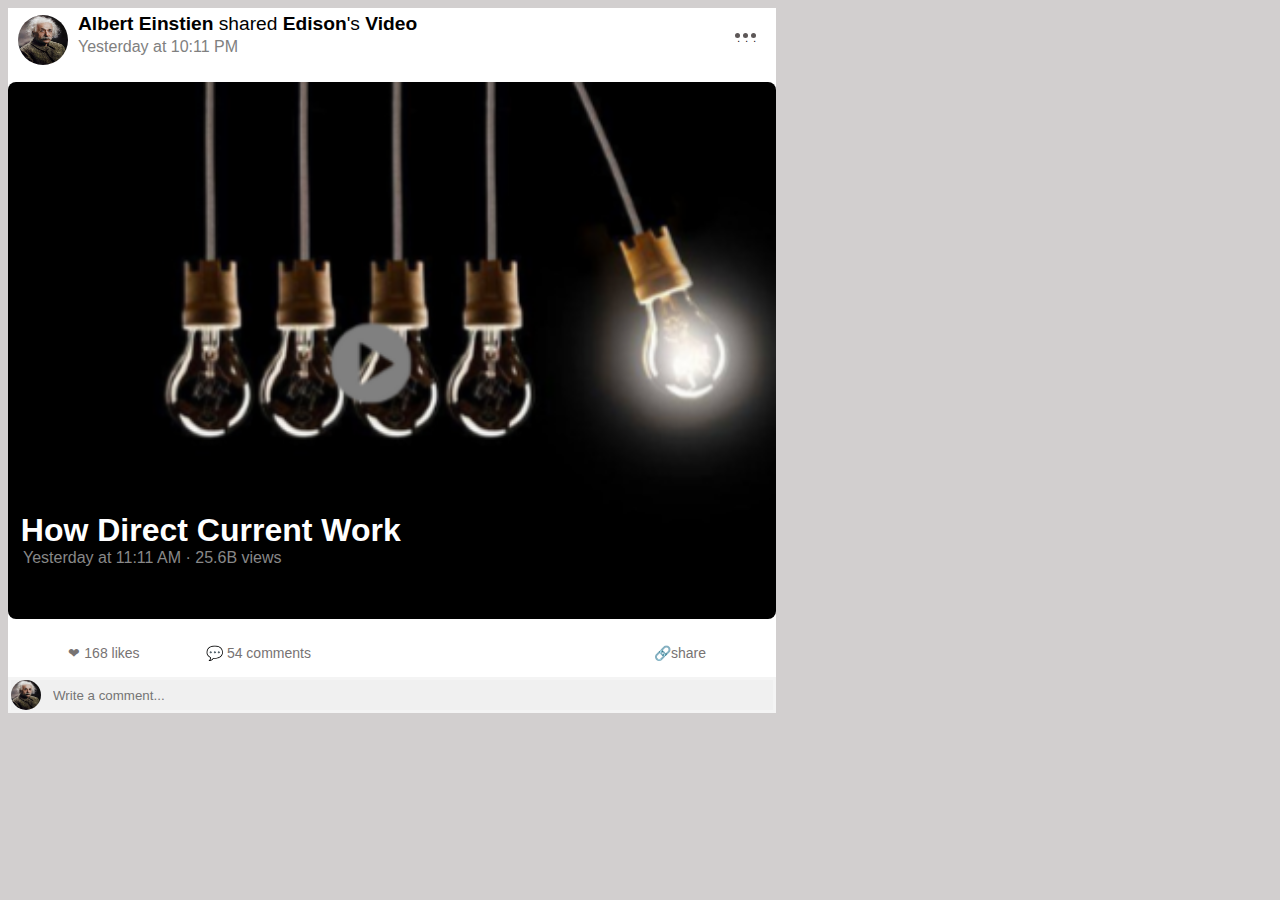
<file: Ex-1/index.html>
<!DOCTYPE html>
<html lang="en">
<head>
    <meta charset="UTF-8">
    <meta name="viewport" content="width=device-width, initial-scale=1.0">
    <title>Document</title>
    <link rel="stylesheet" href="style.css">
</head>
<body>
    <div class="container"> 
        <div class="header">
            <img src="./download.jpg" alt="Profile Picture">
            <div class="header-text"> 
                <strong>Albert Einstien </strong> shared <strong>Edison</strong>'s <strong>Video</strong><br>
            
                <span class="date">
                    Yesterday at 10:11 PM
                </span>
            </div>
            <div class="header-left"> 
                <span>.</span>
                <span>.</span>
                <span>.</span>
            </div>
        </div>
        <div class="post-content">
            <div class="video-thumbnail">
                <img src="./Vdo-icon.png" alt="Video thumbnail">
                <div class="video-overlay">
                    <div class="video-details">
                        <strong>How Direct Current Work</strong>
                        <div class="video-meta">Yesterday at 11:11 AM · 25.6B views</div>
                    </div>
                </div>
            </div>
        </div>
        <div class="action">
            <button id="Like-btn">❤ 168 likes </button>
            <button id="Comment-btn">💬 54 comments </button>
            <button id="Share-btn">🔗share</button>
        </div>
        <div class="footer">
            <img src="./download.jpg" alt="Profile Picture">
            <section>
                <form action="./index.html">
                    <input type="text" id="comment"placeholder="Write a comment...">
                </form>
            </section>
        </div>
    </div>
</body>
</html>
</file>
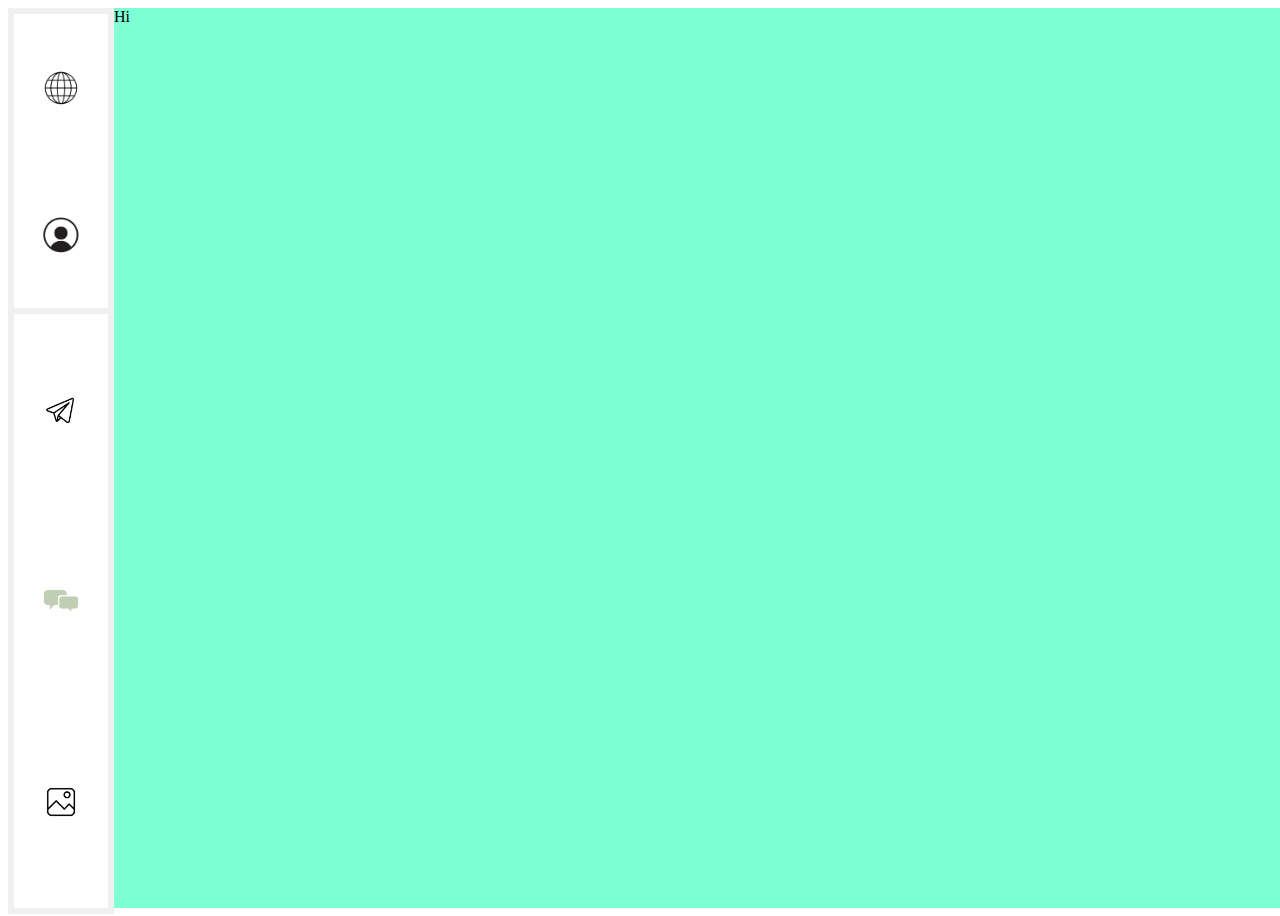
<file: Ex-2/index.html>
<!DOCTYPE html>
<html lang="en">
<head>
    <meta charset="UTF-8">
    <meta name="viewport" content="width=device-width, initial-scale=1.0">
    <title>Document</title>
    <link rel="stylesheet" href="style.css">
    <link rel="stylesheet" href="https://fonts.googleapis.com/icon?family=Material+Icons">
</head>
<body>
    <div class="container">
        <div class="sidebar">
                <div class="bar-top">
                    <div class="menu btn">
                        <img src="./XO.jpg" alt="icon">
                    </div>
                    <div class="contact btn">
                        <img src="./Contact-icon.jpg" alt="">
                    </div>
                </div>
                <div class="bar-bottom">
                    <div class="inbox btn">
                        <img src="./message-icon.jpg" alt="">
                    </div>
                    <div class="message btn">
                        <img src="./Messages.jpg" alt="">
                    </div>
                    <div class="btn" id="album">
                        <img src="./album-icon.jpg" alt="">
                    </div>
                </div>
        </div>
        <div class="main-container">
            <div>Hi</div>
        </div>
    </div>
</body>
</html>
</file>
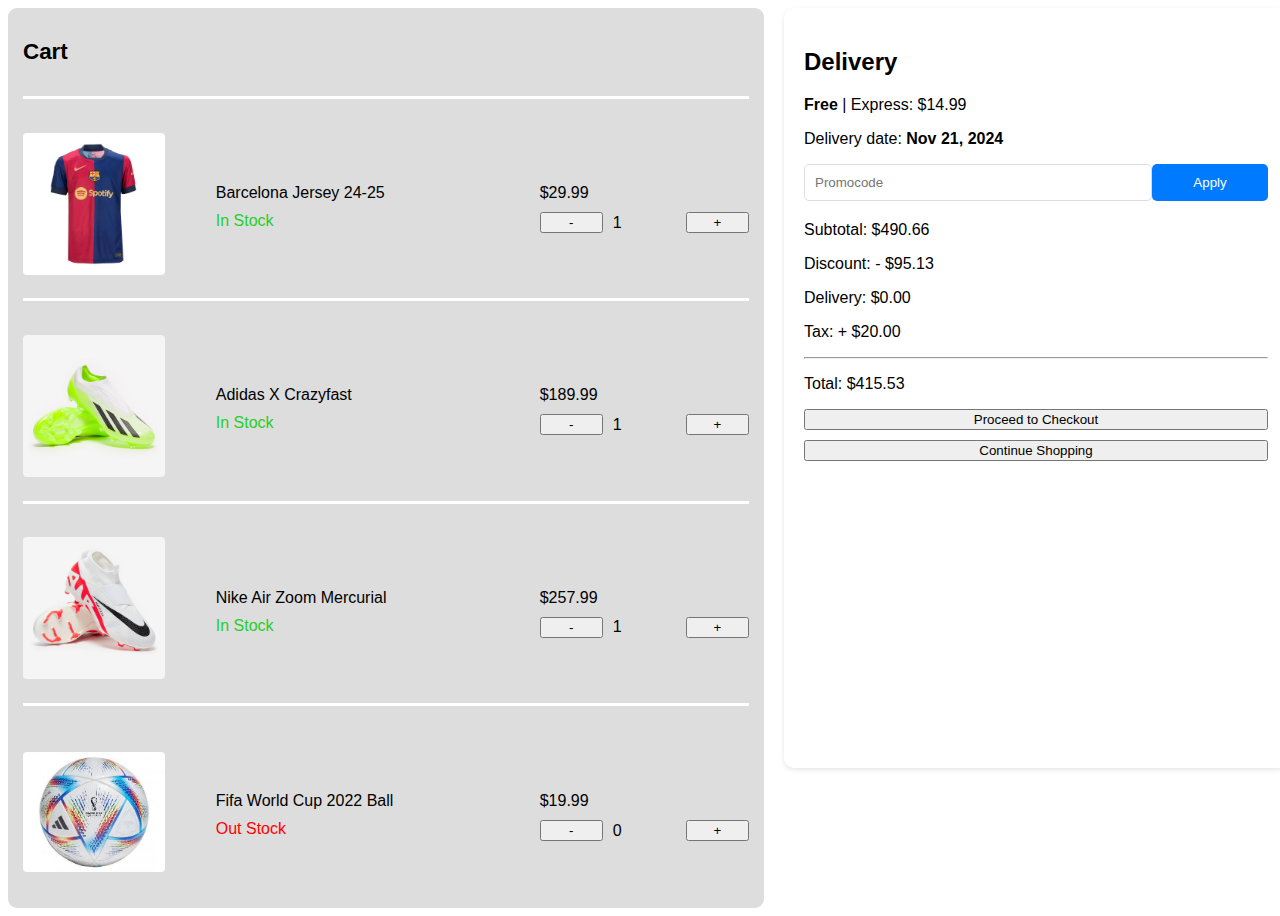
<file: Ex-3/index.html>
<!DOCTYPE html>
<html lang="en">
<head>
    <meta charset="UTF-8">
    <meta name="viewport" content="width=device-width, initial-scale=1.0">
    <title>Document</title>
    <link rel="stylesheet" href="https://fonts.googleapis.com/icon?family=Material+Icons">
</head>
<style>
    body {
        font-family: Arial, Helvetica, sans-serif;
    }
    .container {
        height: 100vh;
        width: 100vw;
        display: grid;
        grid-template-columns: 3fr 2fr;
        gap: 20px;
    }
    .cart {
        background-color: #ddd;
        display: grid;
        grid-template-rows: 1fr repeat(4, 2fr);
        gap: 20px;
        border-radius: 9px;
    }
    .cart-header {
        display: flex;
        align-items: center;
        margin: 0px 15px 0px 15px;
        font-size: 1.4em;
        border-bottom: 3px solid #ffffff;
    }
    .items {
        border-bottom: 3px solid #ffffff;
        display: grid;
        grid-template-columns: 1fr 3fr;
        align-items: center;
        margin: 0px 15px 0px 15px;
        gap: 15px;
    }
    .items:last-child {
        border-bottom: none;
    }
    .items img {
        width: 80%;
        height: auto;
        border-radius: 4px;
        margin-bottom: 10px;
    }
    .item-details {
        display: grid;
        grid-template-columns: 3fr 2fr;
        gap: 10px;
    }
    .quantity-control {
        display: grid;
        grid-template-columns: 1fr 1fr 1fr;
        gap: 10px;
        justify-content: center;
        align-items: center;
    }
    .button {
        box-sizing: border-box;
        cursor: pointer;
    }
    .in-stock {
        color: rgb(38, 207, 38);
    }
    .out-stock {
        color: red;
    }
    .cart-summary {
        flex: 1;
        background-color: white;
        padding: 20px;
        border-radius: 10px;
        box-shadow: 0 2px 5px rgba(0, 0, 0, 0.1);
    height: 80vh;
    }

    .cart-summary h2 {
        margin-bottom: 20px;
    }

    .promo-code {
    display: grid;
    grid-template-columns: 3fr 1fr;
    margin-bottom: 20px;
    }
    .promo-code input {
        flex: 2;
        border: 1px solid #ddd;
        border-radius: 5px;
        padding: 10px;
    }
    .promo-code button {
        padding: 10px 20px;
        background-color: #007bff;
        color: white;
        border: none;
        border-radius: 5px;
        cursor: pointer;
    }
    .total {
        display: grid;
        gap: 10px;
    }
</style>
<body>  
    <div class="container">
        <div class="cart">
            <div class="cart-header">
                <strong>Cart</strong>
            </div>
            <div class="items a">
                <img src="./FC Barcelona 24_25 Stadium Home Jersey - Youth - S _ Deep Royal_Noble Red_Club Gold.jpg" alt="">
                <div class="item-details">
                    <div class="item-title">Barcelona Jersey 24-25</div>
                    <div class="item-price">$29.99</div>
                    <div class="in-stock">In Stock</div>
                    <div class="quantity-control">
                        <button class="button">-</button>
                        <div>1</div>
                        <button class="button">+</button>
                    </div>
                </div>
            </div>
            <div class="items b">
                <img src="./adidas X Crazyfast_1 Laceless FG.jpg" alt="">
                <div class="item-details">
                    <div class="item-title">Adidas X Crazyfast</div>
                    <div class="item-price">$189.99</div>
                    <div class="in-stock">In Stock</div>
                    <div class="quantity-control">
                        <button class="button">-</button>
                        <div>1</div>
                        <button class="button">+</button>
                    </div>
                </div>
            </div>
            <div class="items c">
                <img src="./Nike Kids Air Zoom Mercurial Superfly IX Pro FG.jpg" alt=" Nike Zoom">
                <div class="item-details">
                    <div class="item-title">Nike Air Zoom Mercurial</div>
                    <div class="item-price">$257.99</div>
                    <div class="in-stock">In Stock</div>
                    <div class="quantity-control">
                        <button class="button">-</button>
                        <div>1</div>
                        <button class="button">+</button>
                    </div>
                </div>
            </div>
            <div class="items d">
                <img src="./ballon foot.jpg" alt="Fifa ball">
                <div class="item-details">
                    <div class="item-title"> Fifa World Cup 2022 Ball</div>
                    <div class="item-price">$19.99</div>
                    <div class="out-stock">Out Stock</div>
                    <div class="quantity-control">
                        <button class="button">-</button>
                        <div>0</div>
                        <button class="button">+</button>
                    </div>
                </div>
            </div>
        </div>
        <div class="cart-summary">
            <h2>Delivery</h2>
            <p><b>Free</b> | Express: $14.99</p>
            <p>Delivery date: <b>Nov 21, 2024</b></p>
            <div class="promo-code">
              <input type="text" placeholder="Promocode" />
              <button>Apply</button>
            </div>
            <div class="summary-details">
              <p>Subtotal: <span>$490.66</span></p>
              <p>Discount: <span>- $95.13</span></p>
              <p>Delivery: <span>$0.00</span></p>
              <p>Tax: <span>+ $20.00</span></p>
              <hr />
              <p>Total: <span>$415.53</span></p>
            </div>
            <div class="total">
                <button class="checkout-btn">Proceed to Checkout</button>
                <button class="continue-btn">Continue Shopping</button>
            </div>
    </div>
</body>
</html>
</file>
<file: Ex-1/style.css>
body {
    font-family: Arial, Helvetica, sans-serif;
    font-size: 10px;
    background-color: #d2cfcf;
    width: 60vw;
}
.container {
    display: grid;
    grid-template-rows: auto auto auto auto;
    gap: 1.5em;
    background-color: white;
}
.header {
    display: grid;
    grid-template-columns: 50px 1fr auto;
    gap: 1em;
    align-items: center;
    margin-top: 5px;
}
.header img {
    grid-row: 1/3;
    width: 50px;
    height: 50px;
    border-radius: 50%;
    margin-left: 10px;
}
.header-text {
    font-size: 1.2rem;
    margin-left: 10px;
}
.date {
    color: gray;
    font-size: 1rem;
}
.header-left {
    text-align: right;
    display: flex;
    gap: 3px;
    margin-right: 20px;
}
.header-left span {
    width: 5px;
    height: 5px;
    border-radius: 50%;
    background-color: rgb(93, 87, 87);
}

.post-content {
    display: grid;
    cursor: pointer;
    gap: 10px;
}

.video-thumbnail {
    position: relative;
    border-radius: 8px;
    overflow: hidden;
}

.video-thumbnail img {
    width: 100%;
    display: block;
}

.video-overlay {
    position: absolute;
    top: 80%;
    font-size: 32px;
    color: white;
    text-shadow: 0 2px 5px rgba(0, 0, 0, 0.8);
}

.video-details {
    display: flex;
    flex-direction: column;
}

.video-details strong {
    font-size: 1em;
    align-items: start;
    margin-left: 0.4em;
}

.video-meta {
    color: #888;
    font-size: 0.5em;
    margin-left: 15px;
}
.post-actions {
    display: grid;
    grid-template-columns: 1fr 1fr 1fr;
    font-size: 14px;
    color: #555;
    text-align: center;
}

.actions div {
    cursor: pointer;
}

.action {
    display: grid;
    grid-template-columns: 1fr 2fr 1fr;
    margin-top: 10px;
}
.footer {
    display: grid;
    display: flex;
    justify-items: center;
    align-items: center;
    grid-template-columns: 50px 1fr;
    grid-row: 300px;
    gap: 10px;
    background-color: #f0f0f0;
    border: solid;
    border-color: #f4f4f4;
}
button {
    border: none;
    border-radius: 5px;
    background-color: white;
    font-size: 1.4em;
    cursor: pointer;
    color: #777373;
}
#Comment-btn {
    display: flex;
    align-self: start;
}
.footer img {
    width: 30px;
    height: 30px;
    border-radius: 50%;
}
#comment {
    border: none;
    background-color: #f0f0f0;
}
</file>
<file: Ex-2/style.css>
.container {
    width: 100vw;
    height: 100vh;
    display: flex;
}

.sidebar {
    background-color: blue;
    display: grid;
    grid-template-rows: 1fr 2fr;
    border: solid;
    border-width: 3px;
    border-color: #f0f0f0;
    flex-grow: 0;
    width: 100px;
    height: 100vh;
}

.bar-top {
    background-color: #ffffff;
    display: grid;
    border: solid;
    border-width: 3px;
    border-color: #f0f0f0;
}

.bar-bottom {
    background-color: #ffffff;
    display: grid;
    border: solid;
    border-width: 3px;
    border-color: #f0f0f0;
}

.btn {
    display: flex;
    justify-content: center;
    align-items: center;
}

.btn img {
    width: 50px;
    height: 50px;
    object-fit: contain;
}

#album img{
    width: 70px;
    height: 70px;
}

.main-container {
    background-color: #7fffd4;
    flex-grow: 1;
}

.header-content {
    flex-grow: 0;
}
</file>
